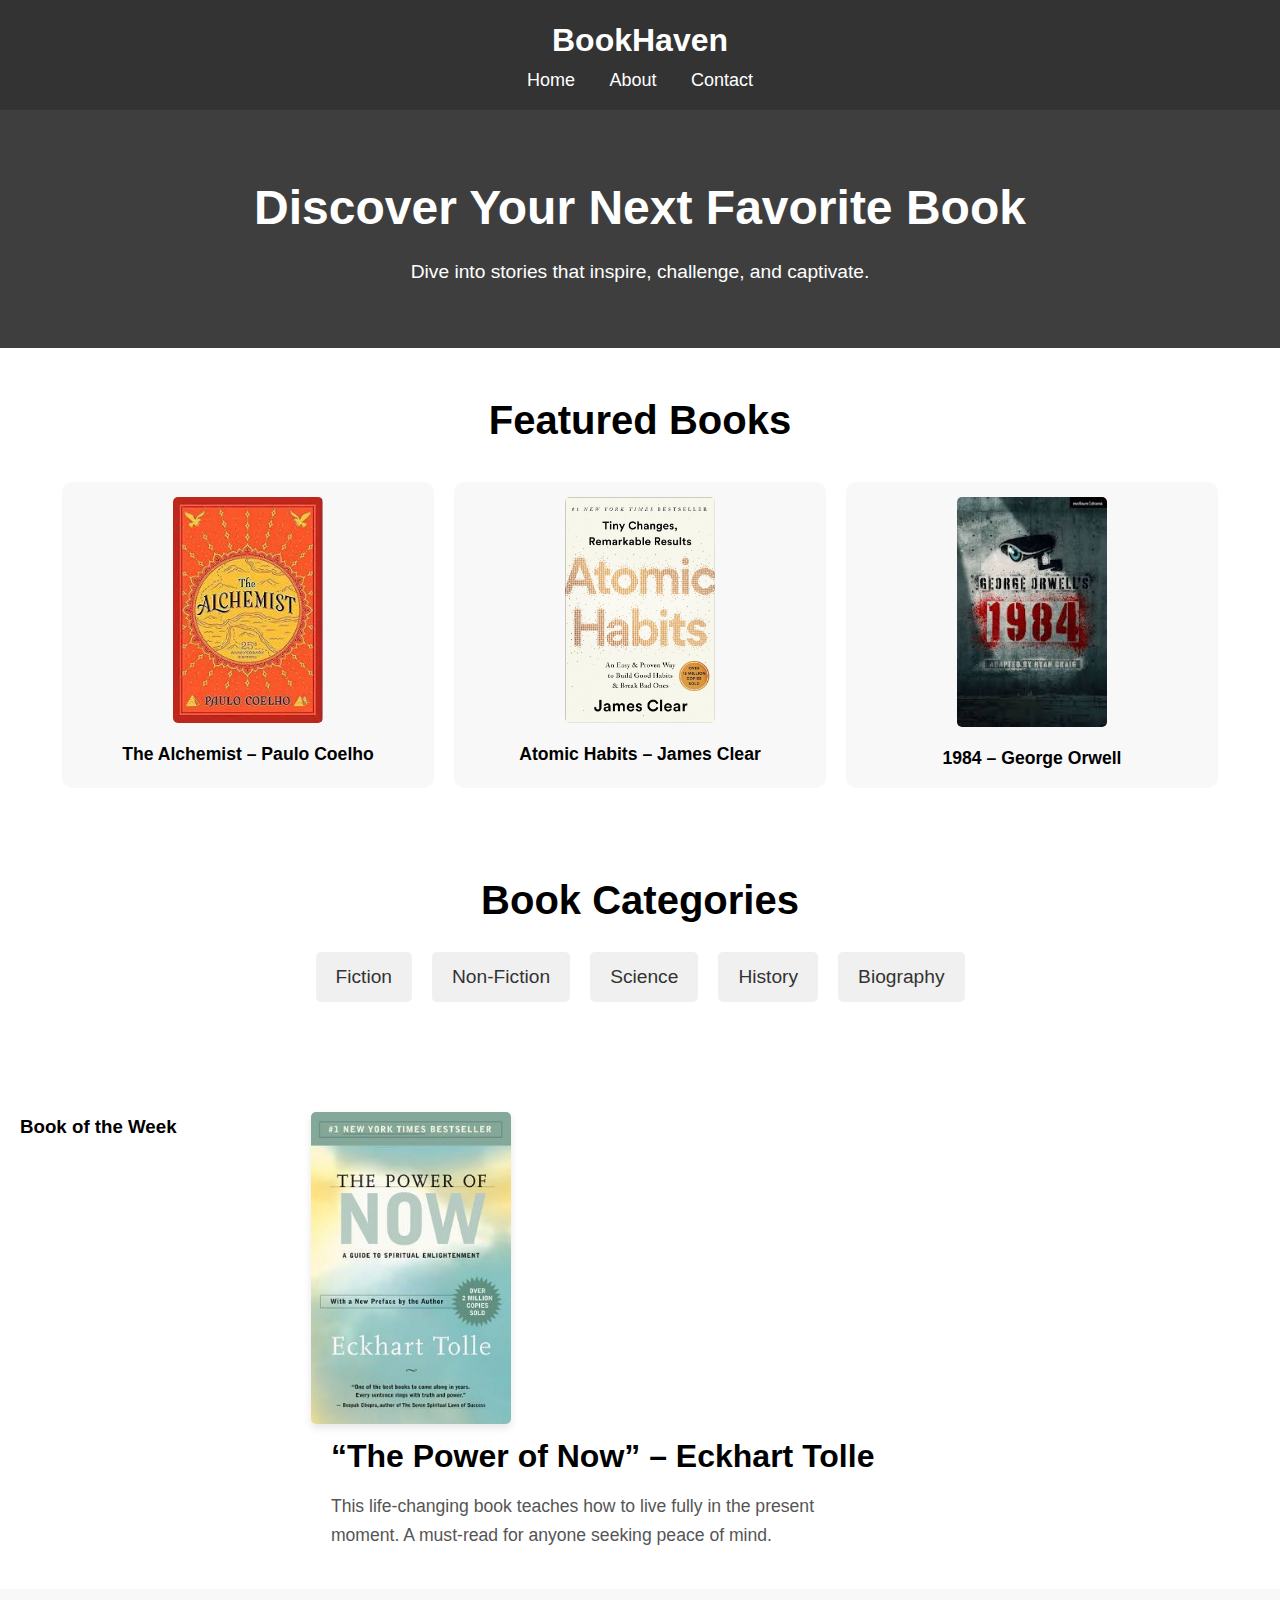
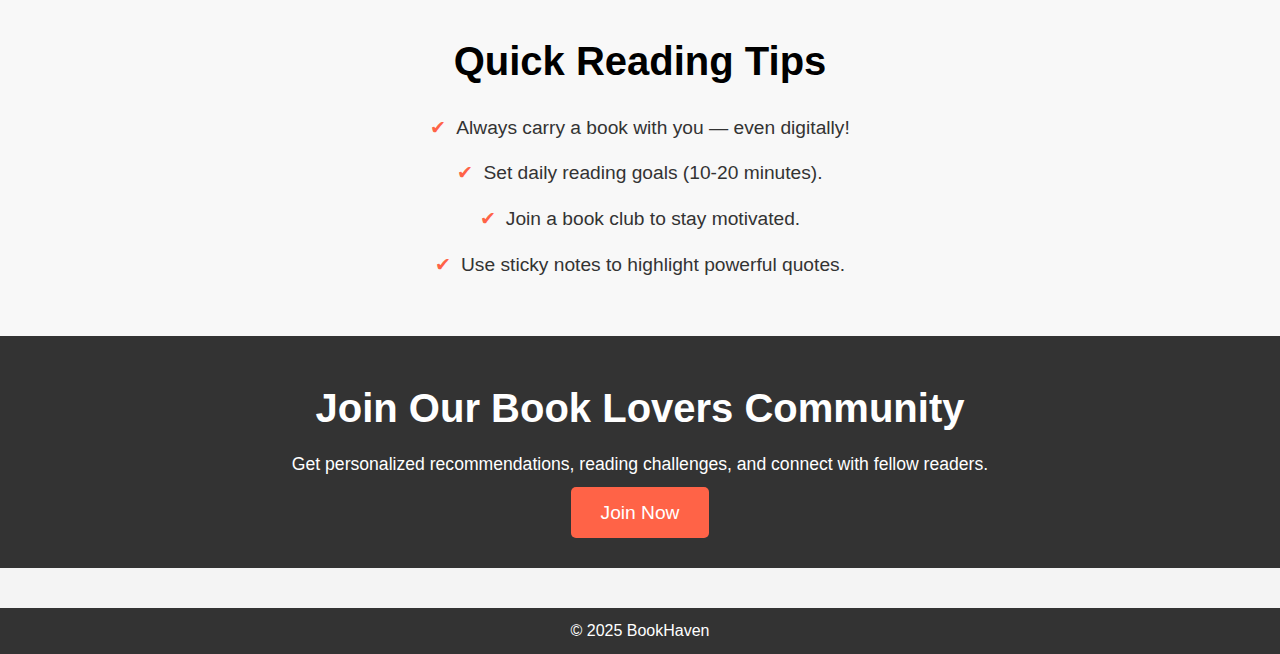
<file: index.html>
<!DOCTYPE html>
<html lang="en">
<head>
  <meta charset="UTF-8">
  <meta name="viewport" content="width=device-width, initial-scale=1.0">
  <title>BookHaven - Home</title>
  <link rel="stylesheet" href="style.css">
</head>
<body>
  <header>
    <h1>BookHaven</h1>
    <nav>
      <a href="index.html">Home</a>
      <a href="about.html">About</a>
      <a href="contact.html">Contact</a>
    </nav>
  </header>

  <section class="hero">
    <h2>Discover Your Next Favorite Book</h2>
    <p>Dive into stories that inspire, challenge, and captivate.</p>
  </section>

  <section class="featured-books">
    <h3>Featured Books</h3>
    <div class="book-grid">
      <div class="book">
        <img src="images/alchemist.jpeg" alt="Book 1">
        <p><strong>The Alchemist</strong> – Paulo Coelho</p>
      </div>
      <div class="book">
        <img src="images/atomic.jpg" alt="Book 2">
        <p><strong>Atomic Habits</strong> – James Clear</p>
      </div>
      <div class="book">
        <img src="images/1984.jpeg" alt="Book 3">
        <p><strong>1984</strong> – George Orwell</p>
      </div>
    </div>
  </section>

  <section class="book-categories">
    <h3>Book Categories</h3>
    <ul>
      <li onclick="filterBooks('fiction')">Fiction</li>
      <li onclick="filterBooks('non-fiction')">Non-Fiction</li>
      <li onclick="filterBooks('science')">Science</li>
      <li onclick="filterBooks('history')">History</li>
      <li onclick="filterBooks('biography')">Biography</li>
    </ul>
  
    <div id="books-list" class="book-grid">
      <!-- Books will be dynamically added here based on category selection -->
    </div>
  </section>

  <section class="book-of-the-week">
    <h3>Book of the Week</h3>
    <div class="book-highlight">
      <img src="images/power.jpg" alt="Book of the Week">
      <div>
        <h4>“The Power of Now” – Eckhart Tolle</h4>
        <p>This life-changing book teaches how to live fully in the present moment. A must-read for anyone seeking peace of mind.</p>
      </div>
    </div>
  </section>

  <section class="reading-tips">
    <h3>Quick Reading Tips</h3>
    <ul>
      <li>Always carry a book with you — even digitally!</li>
      <li>Set daily reading goals (10-20 minutes).</li>
      <li>Join a book club to stay motivated.</li>
      <li>Use sticky notes to highlight powerful quotes.</li>
    </ul>
  </section>

  <section class="cta">
    <h3>Join Our Book Lovers Community</h3>
    <p>Get personalized recommendations, reading challenges, and connect with fellow readers.</p>
    <a href="contact.html" class="join-btn">Join Now</a>
  </section>

  <footer>
    <p>&copy; 2025 BookHaven</p>
  </footer>
  <script>
     const books = [
    { title: 'The Great Gatsby', category: 'fiction', image: 'gatsby.jpeg' },
    { title: 'Sapiens: A Brief History of Humankind', category: 'non-fiction', image: 'Sapiens-AUS.jpg' },
    { title: 'Brief Answers to the Big Questions', category: 'non-fiction', image: 'big_.jpg' },
    { title: 'The Selfish Gene', category: 'science', image: 'selfish-gene.jpg' },
    { title: 'The Origin of Species', category: 'science', image: 'spicies_.jpg' },
    { title: 'The Diary of a Young Girl', category: 'biography', image: 'the diary of a young girl.jpg' },
    { title: 'The Story of Civilization', category: 'history', image: 'civilization.jpg' }
  ];
  
  // Function to filter books based on category
  function filterBooks(category) {
    const booksList = document.getElementById('books-list');
    booksList.innerHTML = ''; // Clear the previous books
  
    // Filter books by category
    const filteredBooks = books.filter(book => book.category === category);
  
    // Display filtered books
    filteredBooks.forEach(book => {
      const bookElement = document.createElement('div');
      bookElement.classList.add('book');
      bookElement.innerHTML = `
        <img src="images/${book.image}" alt="${book.title}">
        <p>${book.title}</p>
      `;
      booksList.appendChild(bookElement);
    });
  
    // If no books match the category, display a message
    if (filteredBooks.length === 0) {
      booksList.innerHTML = '<p>No books available in this category.</p>';
    }
  }
  </script>
</body>
</html>
</file>
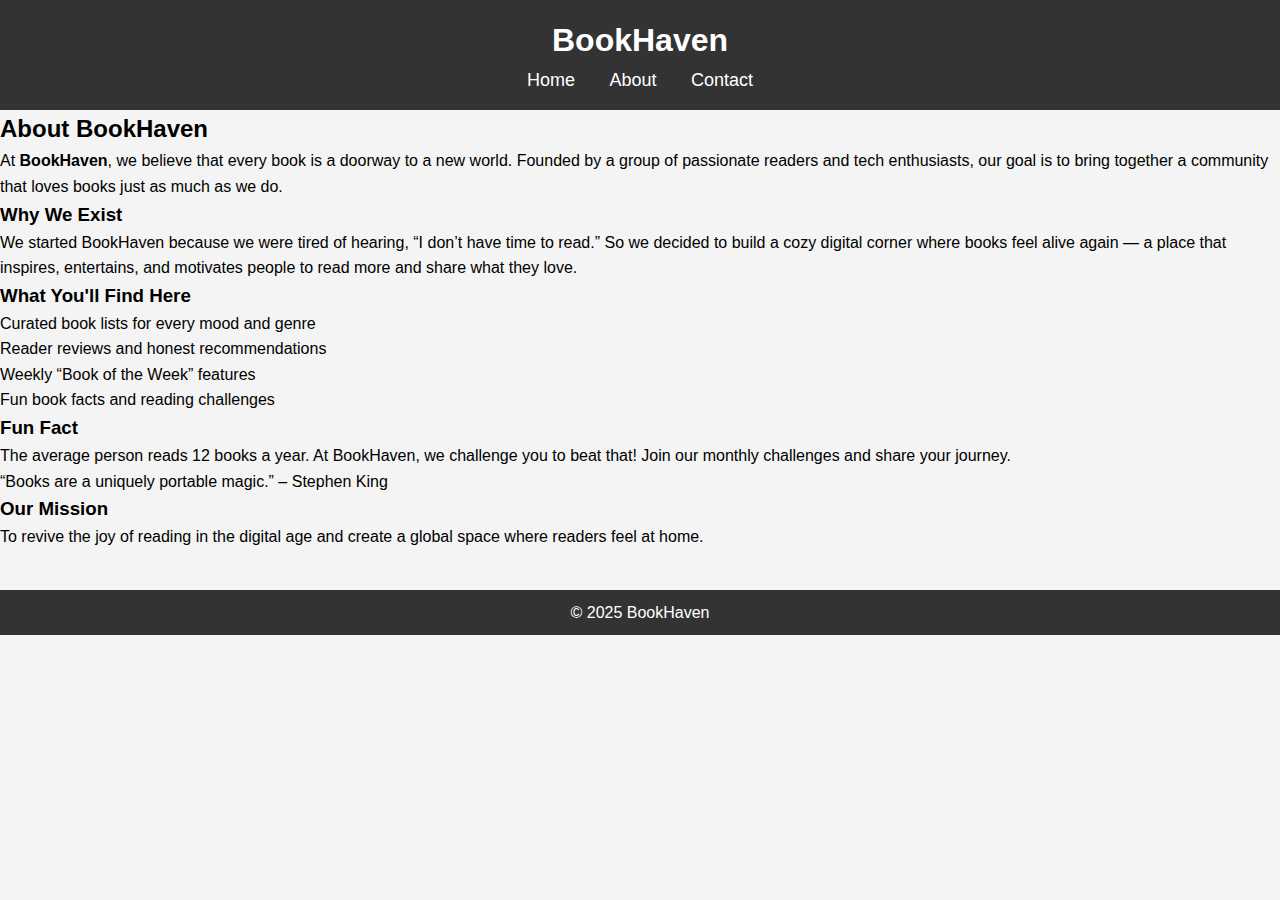
<file: about.html>
<!DOCTYPE html>
<html lang="en">
<head>
  <meta charset="UTF-8">
  <meta name="viewport" content="width=device-width, initial-scale=1.0">
  <title>About - BookHaven</title>
  <link rel="stylesheet" href="style.css">
</head>
<body>
  <header>
    <h1>BookHaven</h1>
    <nav>
      <a href="index.html">Home</a>
      <a href="about.html">About</a>
      <a href="contact.html">Contact</a>
    </nav>
  </header>

  <main>
    <section class="about">
      <h2>About BookHaven</h2>
      <p>At <strong>BookHaven</strong>, we believe that every book is a doorway to a new world. Founded by a group of passionate readers and tech enthusiasts, our goal is to bring together a community that loves books just as much as we do.</p>

      <h3>Why We Exist</h3>
      <p>We started BookHaven because we were tired of hearing, “I don’t have time to read.” So we decided to build a cozy digital corner where books feel alive again — a place that inspires, entertains, and motivates people to read more and share what they love.</p>

      <h3>What You'll Find Here</h3>
      <ul>
        <li>Curated book lists for every mood and genre</li>
        <li>Reader reviews and honest recommendations</li>
        <li>Weekly “Book of the Week” features</li>
        <li>Fun book facts and reading challenges</li>
      </ul>

      <h3>Fun Fact</h3>
      <p>The average person reads 12 books a year. At BookHaven, we challenge you to beat that! Join our monthly challenges and share your journey.</p>

      <blockquote>
        “Books are a uniquely portable magic.” – Stephen King
      </blockquote>

      <h3>Our Mission</h3>
      <p>To revive the joy of reading in the digital age and create a global space where readers feel at home.</p>
    </section>
  </main>

  <footer>
    <p>&copy; 2025 BookHaven</p>
  </footer>
</body>
</html>
</file>
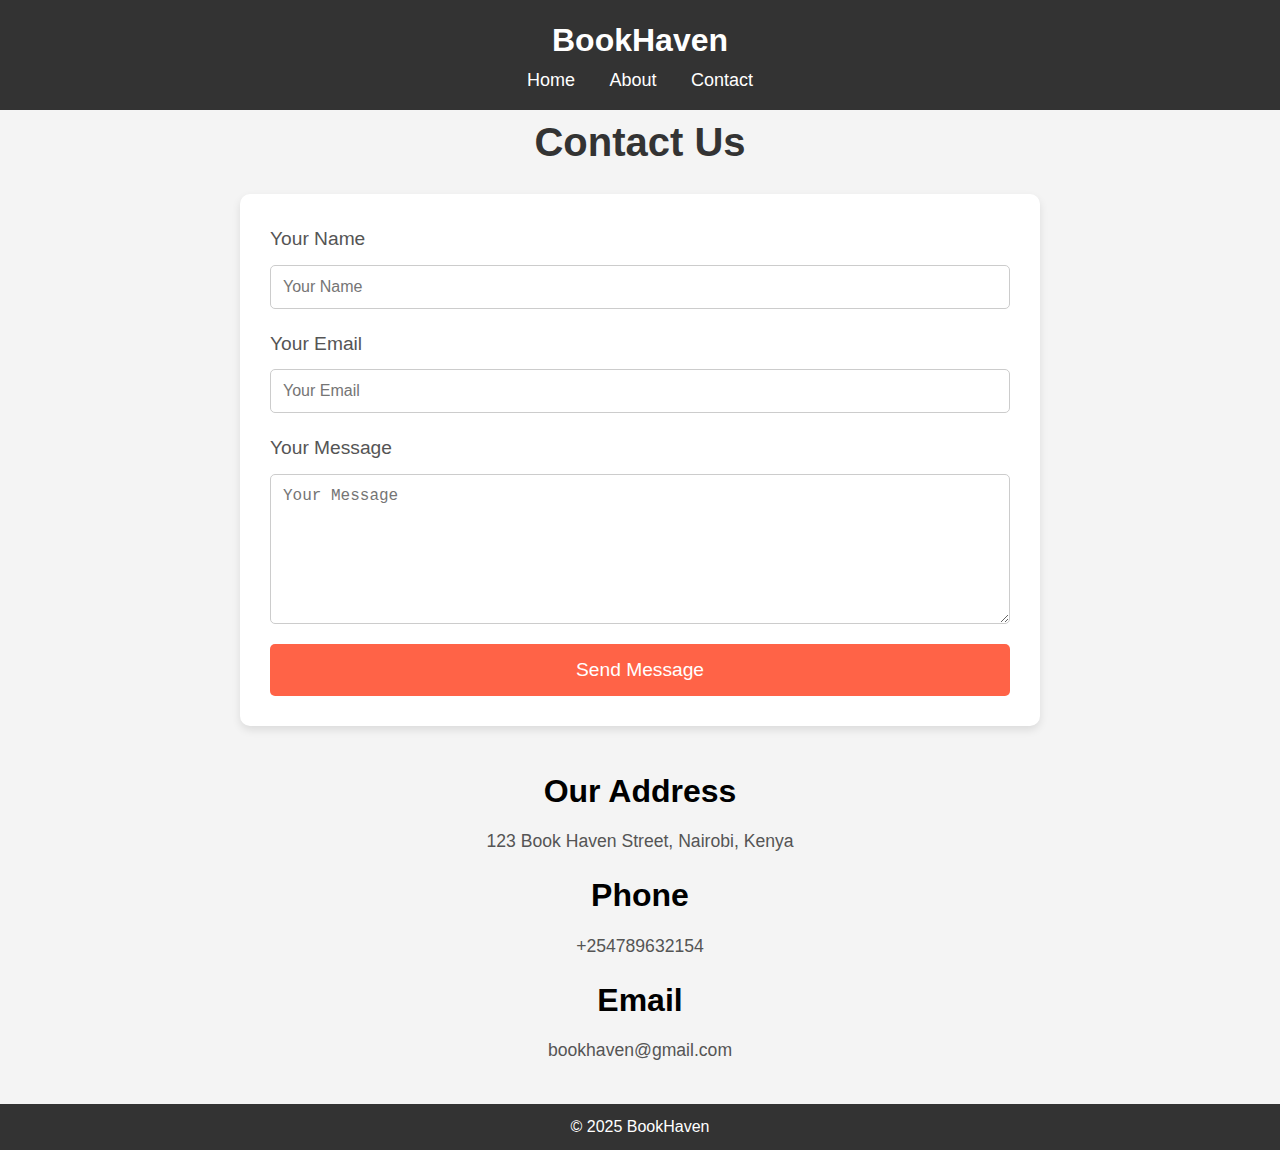
<file: contact.html>
<style>
     Contact Page Styles */

/* General Contact Page Layout */
.contact-page {
  background-color: #f9f9f9;
  padding: 40px 20px;
}

.contact-page h3 {
  text-align: center;
  font-size: 2.5rem;
  margin-bottom: 20px;
  color: #333;
}

/* Contact Form */
.contact-form {
  background-color: #ffffff;
  padding: 30px;
  border-radius: 10px;
  box-shadow: 0 4px 8px rgba(0, 0, 0, 0.1);
  max-width: 800px;
  margin: 0 auto;
}

.contact-form label {
  font-size: 1.2rem;
  margin-bottom: 10px;
  display: block;
  color: #555;
}

.contact-form input,
.contact-form textarea {
  width: 100%;
  padding: 12px;
  margin-bottom: 20px;
  border-radius: 5px;
  border: 1px solid #ccc;
  font-size: 1rem;
}

.contact-form textarea {
  min-height: 150px;
}

.contact-form button {
  background-color: #ff6347;
  color: white;
  padding: 15px 25px;
  font-size: 1.2rem;
  border: none;
  border-radius: 5px;
  cursor: pointer;
  width: 100%;
}

.contact-form button:hover {
  background-color: #e5533b;
}

/* Contact Info Section */
.contact-info {
  margin-top: 40px;
  text-align: center;
}

.contact-info h4 {
  font-size: 2rem;
  margin-bottom: 10px;
}

.contact-info p {
  font-size: 1.1rem;
  color: #555;
  margin-bottom: 15px;
}

/* Contact Page Responsive Design */
@media screen and (max-width: 768px) {
  .contact-form {
    padding: 20px;
  }

  .contact-page h3 {
    font-size: 2rem;
  }

  .contact-form input,
  .contact-form textarea {
    font-size: 1rem;
    padding: 10px;
  }

  .contact-form button {
    font-size: 1.1rem;
    padding: 12px 20px;
  }
}

/* Mobile (Smaller Screens) */
@media screen and (max-width: 480px) {
  .contact-page h3 {
    font-size: 1.8rem;
  }

  .contact-form input,
  .contact-form textarea {
    font-size: 1rem;
  }

  .contact-form button {
    font-size: 1rem;
    padding: 12px 20px;
  }
}
</style>
<!DOCTYPE html>
<html lang="en">
<head>
  <meta charset="UTF-8">
  <meta name="viewport" content="width=device-width, initial-scale=1.0">
  <title>Contact Us - BookHaven</title>
  <link rel="stylesheet" href="style.css">
  <script defer src="script.js"></script>
</head>
<body>
  <header>
    <h1>BookHaven</h1>
    <nav>
      <a href="index.html">Home</a>
      <a href="about.html">About</a>
      <a href="contact.html">Contact</a>
    </nav>
  </header>

  <section class="contact-page">
    <h3>Contact Us</h3>

    <form class="contact-form">
      <label for="name">Your Name</label>
      <input type="text" id="name" name="name" placeholder="Your Name" required>

      <label for="email">Your Email</label>
      <input type="email" id="email" name="email" placeholder="Your Email" required>

      <label for="message">Your Message</label>
      <textarea id="message" name="message" placeholder="Your Message" required></textarea>

      <button type="submit">Send Message</button>
    </form>

    <div class="contact-info">
      <h4>Our Address</h4>
      <p>123 Book Haven Street, Nairobi, Kenya</p>

      <h4>Phone</h4>
      <p>+254789632154</p>

      <h4>Email</h4>
      <p>bookhaven@gmail.com</p>
    </div>
  </section>

  <footer>
    <p>&copy; 2025 BookHaven</p>
  </footer>
</body>
</html>
</file>
<file: style.css>
/* Global Styles */
* {
    margin: 0;
    padding: 0;
    box-sizing: border-box;
  }
  
  body {
    font-family: 'Arial', sans-serif;
    line-height: 1.6;
    background-color: #f4f4f4;
  }
  
  header {
    background-color: #333;
    color: white;
    padding: 15px 20px;
    text-align: center;
  }
  
  nav a {
    color: white;
    margin: 0 15px;
    text-decoration: none;
    font-size: 18px;
  }
  
  nav a:hover {
    color: #ff6347;
  }
  
  /* Hero Section */
  .hero {
    background-color: #3e3e3e;
    color: white;
    text-align: center;
    padding: 60px 20px;
  }
  
  .hero h2 {
    font-size: 3rem;
    margin-bottom: 10px;
  }
  
  .hero p {
    font-size: 1.2rem;
  }
  
  /* Featured Books Section */
  .featured-books {
    padding: 40px 20px;
    background-color: #ffffff;
    text-align: center;
  }
  
  .featured-books h3 {
    font-size: 2.5rem;
    margin-bottom: 20px;
  }
  
  .book-grid {
    display: flex;
    flex-wrap: wrap;
    gap: 20px;
    justify-content: center;
  }
  
  .book {
    background-color: #f8f8f8;
    padding: 15px;
    border-radius: 10px;
    text-align: center;
    width: 30%;
  }
  
  .book img {
    width: 100%;
    max-width: 150px;
    height: auto;
    border-radius: 5px;
    margin-bottom: 10px;
  }
  
  .book p {
    font-size: 1.1rem;
    font-weight: bold;
  }
  
  /* Book Categories Section */
  .book-categories {
    padding: 40px 20px;
    background-color: #fff;
    text-align: center;
  }
  
  .book-categories h3 {
    font-size: 2.5rem;
    margin-bottom: 20px;
  }
  
  .book-categories ul {
    display: flex;
    flex-wrap: wrap;
    justify-content: center;
    gap: 20px;
  }
  
  .book-categories li {
    font-size: 1.2rem;
    list-style-type: none;
    color: #333;
    background-color: #f0f0f0;
    padding: 10px 20px;
    border-radius: 5px;
    cursor: pointer;
  }
  
  .book-categories li:hover {
    background-color: #ff6347;
    color: white;
  }
  
  /* Book of the Week Section */
  .book-of-the-week {
    display: flex;
    justify-content: space-between;
    padding: 40px 20px;
    background-color: #ffffff;
  }
  
  .book-highlight img {
    width: 200px;
    height: auto;
    border-radius: 5px;
    box-shadow: 0 4px 8px rgba(0, 0, 0, 0.1);
  }
  
  .book-highlight div {
    max-width: 60%;
    padding-left: 20px;
  }
  
  .book-of-the-week h4 {
    font-size: 2rem;
    margin-bottom: 10px;
  }
  
  .book-of-the-week p {
    font-size: 1.1rem;
    color: #555;
  }
  
  /* Reading Tips Section */
  .reading-tips {
    padding: 40px 20px;
    background-color: #f8f8f8;
    text-align: center;
  }
  
  .reading-tips h3 {
    font-size: 2.5rem;
    margin-bottom: 20px;
  }
  
  .reading-tips ul {
    list-style-type: none;
  }
  
  .reading-tips li {
    font-size: 1.2rem;
    margin-bottom: 15px;
    color: #333;
  }
  
  .reading-tips li::before {
    content: '✔';
    margin-right: 10px;
    color: #ff6347;
  }
  
  /* Call-to-Action Section */
  .cta {
    background-color: #333;
    color: white;
    text-align: center;
    padding: 40px 20px;
  }
  
  .cta h3 {
    font-size: 2.5rem;
    margin-bottom: 10px;
  }
  
  .cta p {
    font-size: 1.1rem;
    margin-bottom: 20px;
  }
  
  .join-btn {
    background-color: #ff6347;
    color: white;
    padding: 15px 30px;
    font-size: 1.2rem;
    text-decoration: none;
    border-radius: 5px;
  }
  
  .join-btn:hover {
    background-color: #e5533b;
  }
  
  /* Footer */
  footer {
    background-color: #333;
    color: white;
    text-align: center;
    padding: 10px 0;
    margin-top: 40px;
  }
  
  /* Media Queries (for responsiveness) */
  
  /* Tablet & Mobile Adjustments */
  @media screen and (max-width: 768px) {
    .book-grid {
      flex-direction: column;
      align-items: center;
    }
  
    .book {
      width: 80%;
      margin-bottom: 20px;
    }
  
    .book-of-the-week {
      flex-direction: column;
      text-align: center;
    }
  
    .book-highlight img {
      width: 100%;
      max-width: 300px;
    }
  
    .book-highlight div {
      padding-left: 0;
      padding-top: 20px;
    }
  
    .cta {
      padding: 30px 20px;
    }
  
    .cta h3 {
      font-size: 2rem;
    }
  
    .cta p {
      font-size: 1rem;
    }
  
    .join-btn {
      font-size: 1.1rem;
      padding: 12px 25px;
    }
  }
  
  /* Mobile (Smaller Screens) */
  @media screen and (max-width: 480px) {
    .hero h2 {
      font-size: 2.5rem;
    }
  
    .hero p {
      font-size: 1rem;
    }
  
    .book-categories li {
      font-size: 1rem;
      padding: 8px 16px;
    }
  
    .reading-tips li {
      font-size: 1rem;
    }
  
    .cta h3 {
      font-size: 1.8rem;
    }
  
    .cta p {
      font-size: 1rem;
    }
  
    .join-btn {
      font-size: 1rem;
      padding: 12px 20px;
    }
  }
  * Book Categories Section */
.book-categories {
  padding: 40px 20px;
  background-color: #ffffff;
  text-align: center;
}

.book-categories h3 {
  font-size: 2.5rem;
  margin-bottom: 20px;
}

.book-categories ul {
  display: flex;
  flex-wrap: wrap;
  justify-content: center;
  gap: 20px;
}

.book-categories li {
  font-size: 1.2rem;
  list-style-type: none;
  color: #333;
  background-color: #f0f0f0;
  padding: 10px 20px;
  border-radius: 5px;
  cursor: pointer;
  transition: background-color 0.3s;
}

.book-categories li:hover {
  background-color: #ff6347;
  color: white;
}

/* Book Grid Section */
.book-grid {
  display: flex;
  flex-wrap: wrap;
  gap: 20px;
  justify-content: center;
  margin-top: 30px;
}

.book {
  background-color: #f8f8f8;
  padding: 15px;
  border-radius: 10px;
  text-align: center;
  width: 30%;
  transition: transform 0.3s ease;
}

.book img {
  width: 100%;
  max-width: 150px;
  height: auto;
  border-radius: 5px;
  margin-bottom: 10px;
}

.book p {
  font-size: 1.1rem;
  font-weight: bold;
}

.book:hover {
  transform: scale(1.05);
}

/* Responsive Adjustments */
@media screen and (max-width: 768px) {
  .book-grid {
    flex-direction: column;
    align-items: center;
  }

  .book {
    width: 80%;
    margin-bottom: 20px;
  }
}

@media screen and (max-width: 480px) {
  .book-categories li {
    font-size: 1rem;
    padding: 8px 16px;
  }
}
</file>
